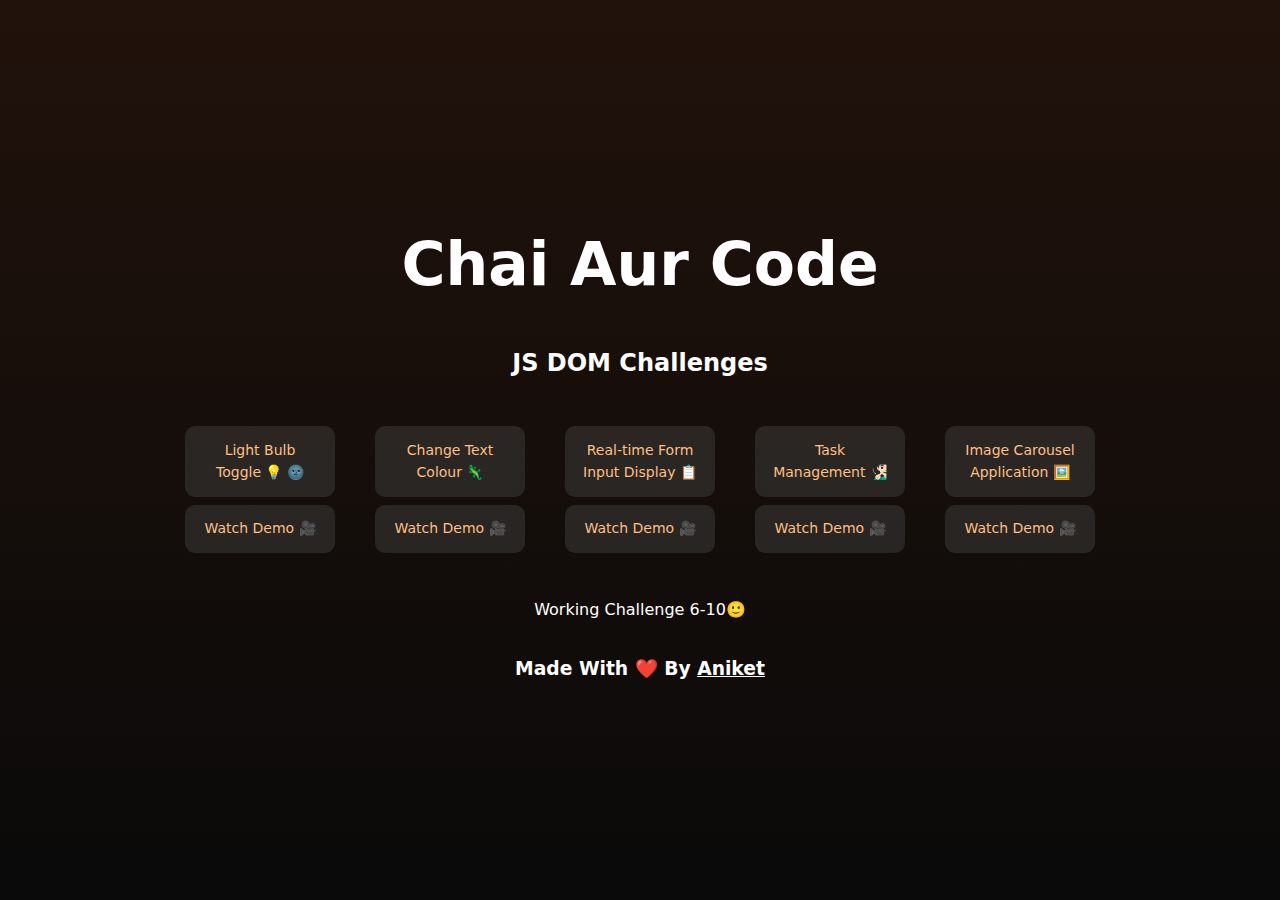
<file: index.html>
<!DOCTYPE html>
<html lang="en">
  <head>
    <meta charset="UTF-8" />
    <meta name="viewport" content="width=device-width, initial-scale=1.0" />
    <title>JS DOM Challenges</title>
    <link rel="stylesheet" href="styles.css" />
  </head>
  <body>
    <main class="main">
      <h1 class="heading">Chai Aur Code</h1>
      <h2>JS DOM Challenges</h2>

      <div class="btns">

        <div class="btn-group">
          <a href="./challenge-1/index.html">Light Bulb Toggle 💡 🌚</a>
          <a
            href="https://vimeo.com/1058105858"
            target="_blank"
            class="demo-link"
            >Watch Demo 🎥</a
          >
        </div>

        <div class="btn-group">
          <a href="./challenge-2/index.html">Change Text Colour 🦎</a>
          <a
            href="https://vimeo.com/1058105879"
            target="_blank"
            class="demo-link"
            >Watch Demo 🎥</a
          >
        </div>

        <div class="btn-group">
          <a href="./challenge-3/index.html">Real-time Form Input Display 📋</a>
          <a
            href="https://vimeo.com/1058105893"
            target="_blank"
            class="demo-link"
            >Watch Demo 🎥</a
          >
        </div>

        <div class="btn-group">
          <a href="./challenge-4/index.html">Task Management 🧏🏻‍♂️</a>
          <a
            href="https://vimeo.com/1058105921"
            target="_blank"
            class="demo-link"
            >Watch Demo 🎥</a
          >
        </div>

        <div class="btn-group">
          <a href="./challenge-5/index.html">Image Carousel Application 🖼️</a>
          <a
            href="https://vimeo.com/1058105933"
            target="_blank"
            class="demo-link"
            >Watch Demo 🎥</a
          >
        </div>
      </div>

      <p>Working Challenge 6-10🙂</p>
      <footer>
        <h3>Made With ❤️ By 
          <a href="https://aniketdey.netlify.app/" target="_blank">Aniket</a>
        </h3>
      </footer>
    </main>
  </body>
</html>
</file>
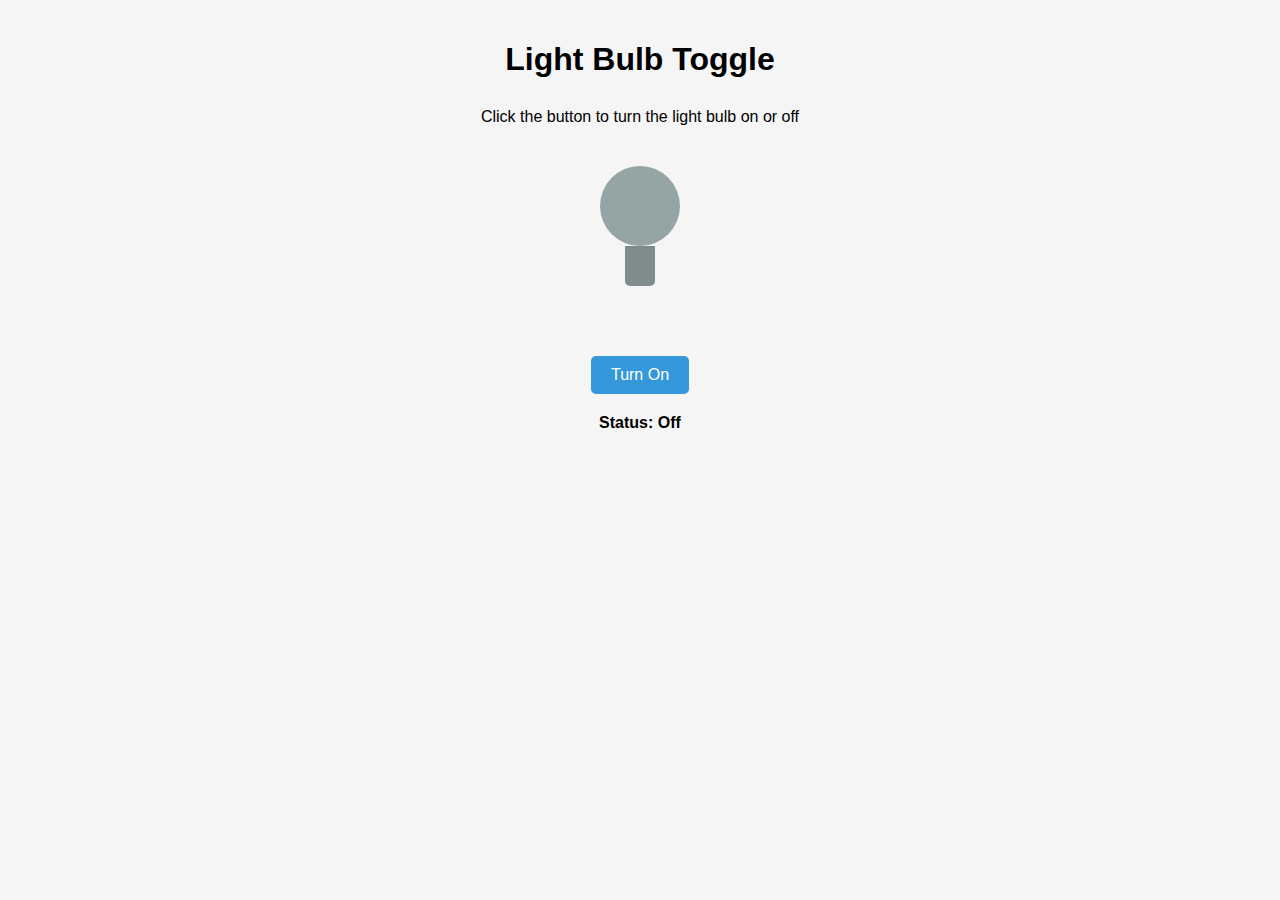
<file: challenge-1/index.html>
<!DOCTYPE html>
<html lang="en">
  <head>
    <meta charset="UTF-8" />
    <meta name="viewport" content="width=device-width, initial-scale=1.0" />
    <title>Light Bulb Toggle</title>
    <link rel="stylesheet" href="styles.css" />
  </head>
  <body id="body" class="">
    <h1>Light Bulb Toggle</h1>
    <p>Click the button to turn the light bulb on or off</p>

    <div class="bulb-container">
      <div id="bulb" class="bulb off"></div>
      <div class="bulb-base"></div>
    </div>

    <button id="toggleButton">Turn On</button>

    <p id="status" class="switch-status">Status: Off</p>

    <script src="app.js"></script>
  </body>
</html>
</file>
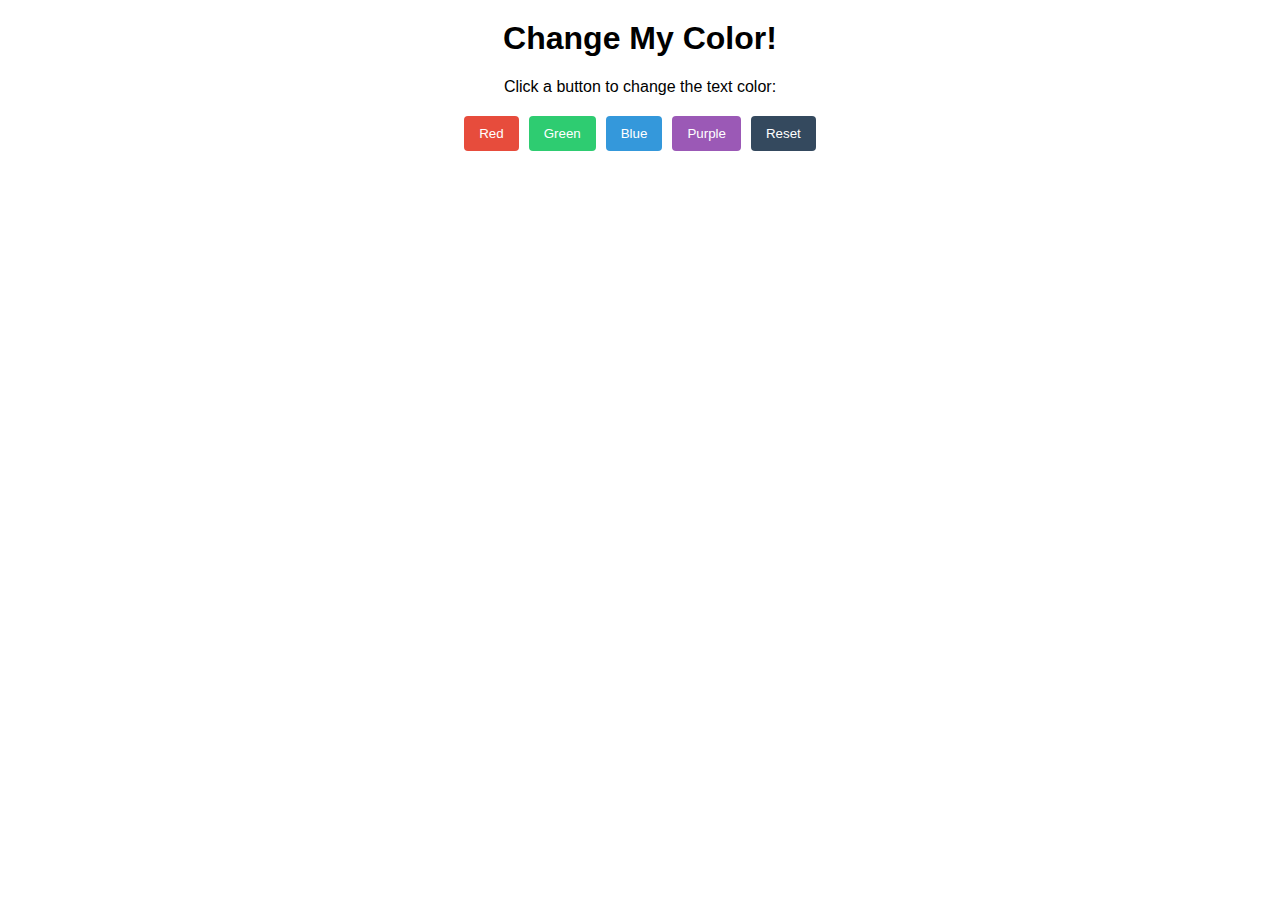
<file: challenge-2/index.html>
<html lang="en">
  <head>
    <meta charset="UTF-8" />
    <meta name="viewport" content="width=device-width, initial-scale=1.0" />
    <title>Change Text Color</title>
    <link rel="stylesheet" href="styles.css" />
  </head>
  <body>
    <h1 id="mainHeading">Change My Color!</h1>
    <p>Click a button to change the text color:</p>

    <div class="color-buttons">
      <button id="redButton">Red</button>
      <button id="greenButton">Green</button>
      <button id="blueButton">Blue</button>
      <button id="purpleButton">Purple</button>
      <button id="resetButton">Reset</button>
    </div>

    <script src="app.js"></script>
  </body>
</html>
</file>
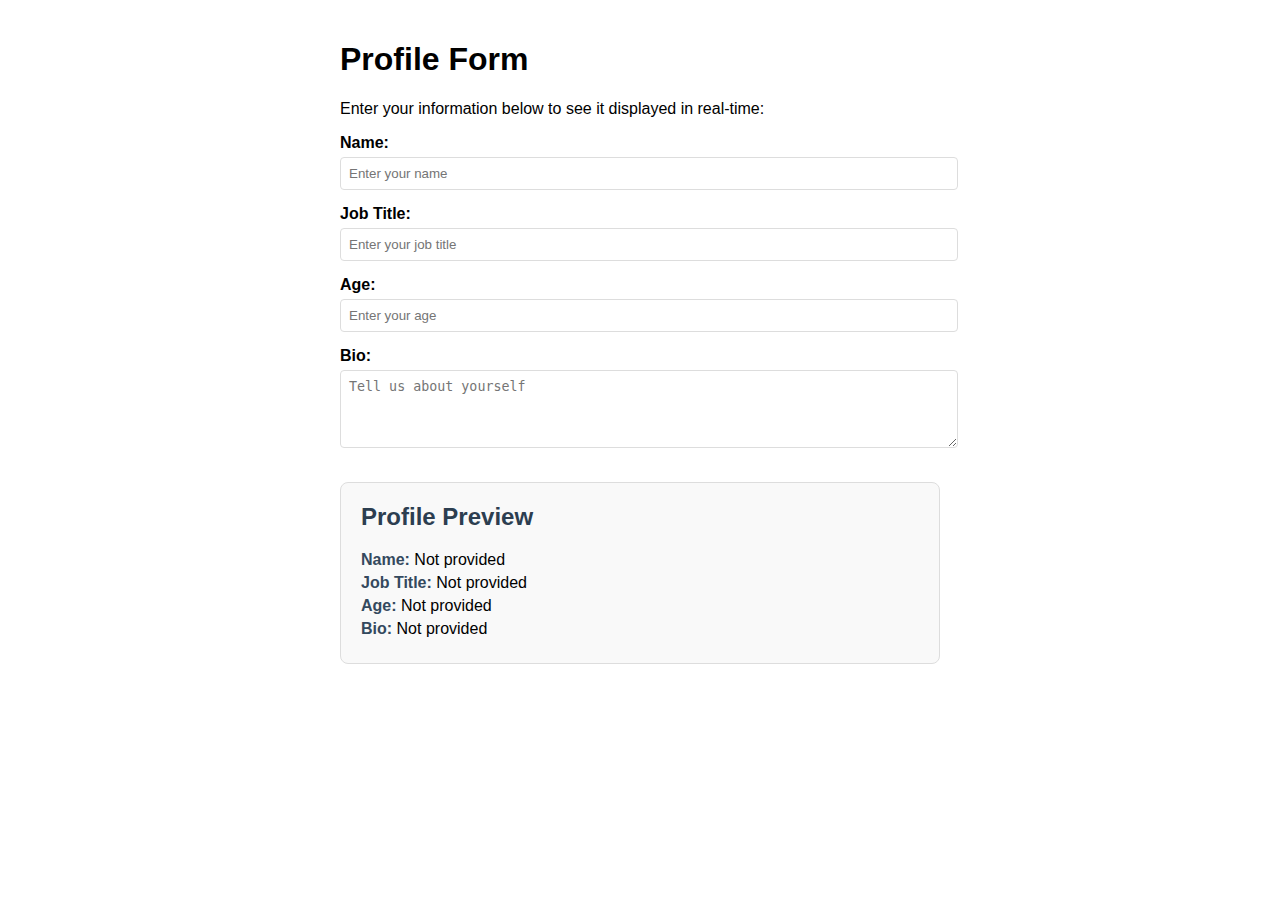
<file: challenge-3/index.html>
<!DOCTYPE html>
<html lang="en">
  <head>
    <meta charset="UTF-8" />
    <meta name="viewport" content="width=device-width, initial-scale=1.0" />
    <title>Real-time Form Input Display</title>
    <link rel="stylesheet" href="styles.css" />
  </head>
  <body>
    <h1>Profile Form</h1>
    <p>Enter your information below to see it displayed in real-time:</p>

    <div class="form-container">
      <div class="form-group">
        <label for="nameInput">Name:</label>
        <input type="text" id="nameInput" placeholder="Enter your name" />
      </div>

      <div class="form-group">
        <label for="jobInput">Job Title:</label>
        <input type="text" id="jobInput" placeholder="Enter your job title" />
      </div>

      <div class="form-group">
        <label for="ageInput">Age:</label>
        <input
          type="number"
          id="ageInput"
          min="18"
          max="120"
          placeholder="Enter your age"
        />
      </div>

      <div class="form-group">
        <label for="bioInput">Bio:</label>
        <textarea
          id="bioInput"
          rows="4"
          placeholder="Tell us about yourself"
        ></textarea>
      </div>
    </div>

    <div class="preview-card">
      <h2>Profile Preview</h2>
      <div class="profile-info">
        <p><strong>Name:</strong> <span id="nameDisplay">Not provided</span></p>
        <p>
          <strong>Job Title:</strong> <span id="jobDisplay">Not provided</span>
        </p>
        <p><strong>Age:</strong> <span id="ageDisplay">Not provided</span></p>
        <p><strong>Bio:</strong> <span id="bioDisplay">Not provided</span></p>
      </div>
    </div>

    <script src="app.js"></script>
  </body>
</html>
</file>
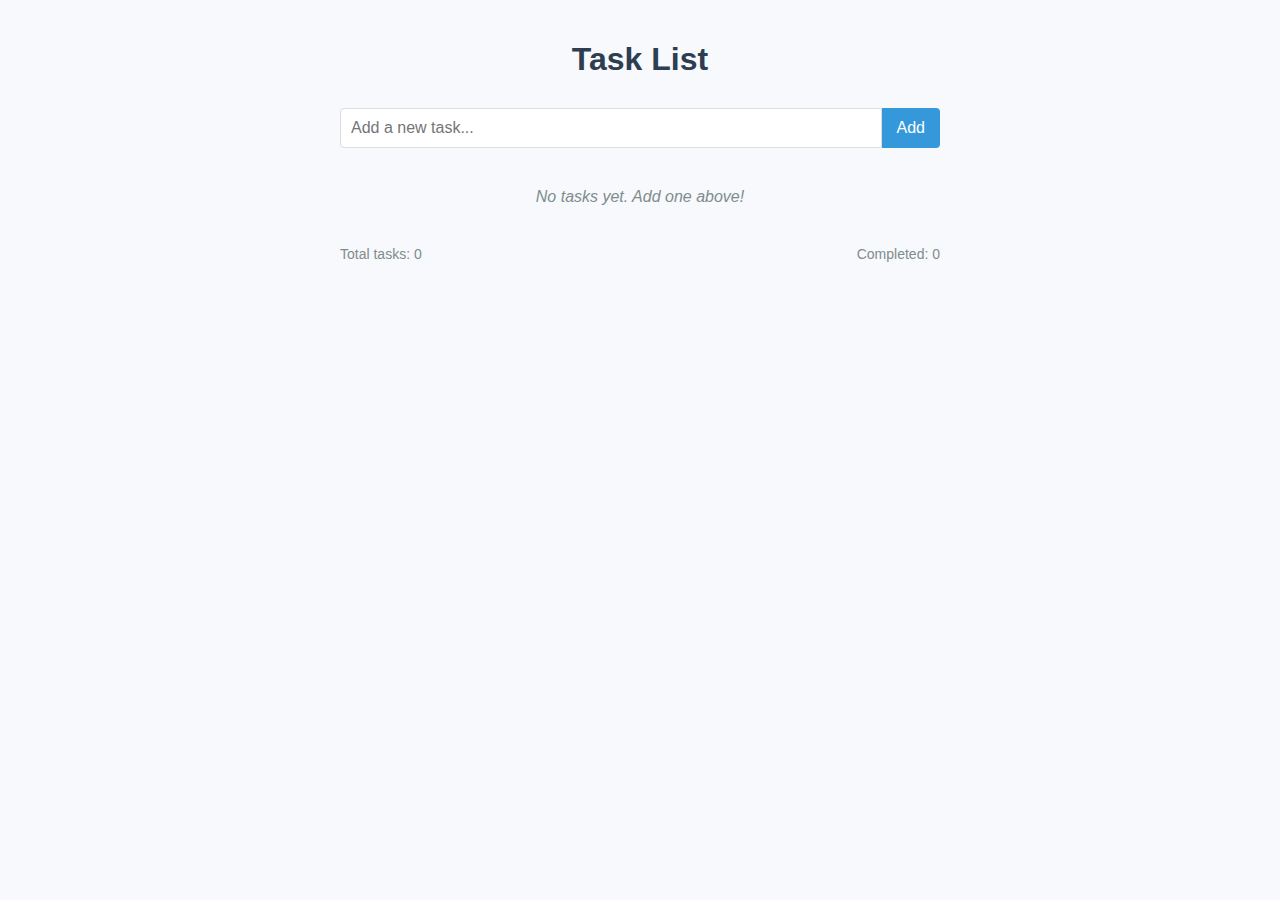
<file: challenge-4/index.html>
<!DOCTYPE html>
<html lang="en">
  <head>
    <meta charset="UTF-8" />
    <meta name="viewport" content="width=device-width, initial-scale=1.0" />
    <title>Task List Application</title>
    <link rel="stylesheet" href="styles.css" />
  </head>
  <body>
    <h1>Task List</h1>

    <div class="task-form">
      <input
        type="text"
        id="taskInput"
        class="task-input"
        placeholder="Add a new task..."
      />
      <button id="addButton" class="add-button">Add</button>
    </div>

    <ul id="taskList" class="task-list">
      <li class="empty-list" id="emptylist">No tasks yet. Add one above!</li>
      
    </ul>

    <div class="task-stats">
      <span id="">
        Total tasks: 
        <span id="totalTasks">
          0
        </span>
      </span>
      
      <span id="">
        Completed: 
        <span id="completedTasks">
          0
        </span>
      </span>
    </div>
  </body>
  <script src="app.js"></script>
</html>
</file>
<file: styles.css>
* {
  margin: 0;
  padding: 0;
  box-sizing: border-box;
}

body {
  font-family: system-ui, -apple-system, BlinkMacSystemFont, 'Segoe UI', Roboto,
    Oxygen, Ubuntu, Cantarell, sans-serif;
  line-height: 1.6;
  color: white;
  background-color: #0a0a0a;
}

.main {
  background: linear-gradient(
    180deg,
    rgba(236, 89, 21, 0.1) 0%,
    transparent 100%
  );
  min-height: 100vh;
  padding: 2rem;
  display: flex;
  flex-direction: column;
  justify-content: center;
  align-items: center;
  gap: 2rem;
}

.heading {
  font-weight: 600;
  font-size: 60px;
}

.btns {
  display: flex;
  flex-wrap: wrap;
  gap: 1rem;
}

.btn-group {
  display: flex;
  flex-direction: column;
  align-items: center;
  gap: 0.5rem;

  margin: 12px;
  border-radius: 12px;
}

.btns a {
  text-decoration: none;
  color: #ffbf86;
  background: rgba(231, 255, 253, 0.1);
  padding: 0.8rem 1rem;
  border-radius: 10px;
  font-size: 14px;
  width: 150px;
  text-align: center;
  transition: background 0.3s ease;
}

.btns a:hover {
  background: rgba(231, 255, 253, 0.2);
}

.demo-link {
  font-size: 12px;
  background: rgba(255, 255, 255, 0.1);
  color: #80c4ff;
  padding: 0.5rem 1rem;
  border-radius: 8px;
}

.demo-link:hover {
  background: rgba(255, 255, 255, 0.2);
}

footer a{
  text-decoration: underline;
  color: rgb(255, 255, 255);
}
</file>
<file: challenge-1/styles.css>
body {
  font-family: Arial, sans-serif;
  max-width: 600px;
  margin: 0 auto;
  padding: 20px;
  text-align: center;
  background-color: #f5f5f5;
  transition: background-color 0.3s ease;
}

.dark-mode {
  background-color: #333;
  color: white;
}

h1 {
  margin-bottom: 30px;
}

.bulb-container {
  margin: 40px auto;
  position: relative;
  width: 100px;
  height: 150px;
}

.bulb {
  width: 80px;
  height: 80px;
  background-color: #f1c40f;
  border-radius: 50%;
  position: absolute;
  top: 0;
  left: 50%;
  transform: translateX(-50%);
  box-shadow: 0 0 50px rgba(241, 196, 15, 0.5);
  transition: all 0.3s ease;
}

.bulb.off {
  background-color: #95a5a6;
  box-shadow: none;
}

.bulb-base {
  width: 30px;
  height: 40px;
  background-color: #7f8c8d;
  position: absolute;
  top: 80px;
  left: 50%;
  transform: translateX(-50%);
  border-radius: 0 0 5px 5px;
}

button {
  padding: 10px 20px;
  background-color: #3498db;
  color: white;
  border: none;
  border-radius: 5px;
  cursor: pointer;
  font-size: 16px;
  transition: background-color 0.3s;
}

button:hover {
  background-color: #2980b9;
}

.switch-status {
  margin-top: 20px;
  font-weight: bold;
}
</file>
<file: challenge-2/styles.css>
body {
  font-family: Arial, sans-serif;
  max-width: 600px;
  margin: 0 auto;
  padding: 20px;
  text-align: center;
}
h1 {
  transition: color 0.3s ease;
}
.color-buttons {
  display: flex;
  justify-content: center;
  gap: 10px;
  margin: 20px 0;
}
button {
  padding: 10px 15px;
  border: none;
  border-radius: 4px;
  cursor: pointer;
  color: white;
}
#redButton {
  background-color: #e74c3c;
}
#greenButton {
  background-color: #2ecc71;
}
#blueButton {
  background-color: #3498db;
}
#purpleButton {
  background-color: #9b59b6;
}
#resetButton {
  background-color: #34495e;
}
</file>
<file: challenge-3/styles.css>
input::-webkit-outer-spin-button,
input::-webkit-inner-spin-button {
  -webkit-appearance: none;
  margin: 0;
}

body {
  font-family: Arial, sans-serif;
  max-width: 600px;
  margin: 0 auto;
  padding: 20px;
}
.form-group {
  margin-bottom: 15px;
}
label {
  display: block;
  margin-bottom: 5px;
  font-weight: bold;
}
input,
textarea,
select {
  width: 100%;
  padding: 8px;
  border: 1px solid #ddd;
  border-radius: 4px;
}
.preview-card {
  margin-top: 30px;
  border: 1px solid #ddd;
  border-radius: 8px;
  padding: 20px;
  background-color: #f9f9f9;
}
h2 {
  margin-top: 0;
  color: #2c3e50;
}
.profile-info p {
  margin: 5px 0;
}
.profile-info strong {
  color: #34495e;
}
</file>
<file: challenge-4/styles.css>
body {
  font-family: 'Segoe UI', Tahoma, Geneva, Verdana, sans-serif;
  max-width: 600px;
  margin: 0 auto;
  padding: 20px;
  background-color: #f7f9fc;
}

h1 {
  color: #2c3e50;
  text-align: center;
  margin-bottom: 30px;
}

.task-form {
  display: flex;
  margin-bottom: 20px;
}

.task-input {
  flex: 1;
  padding: 10px;
  font-size: 16px;
  border: 1px solid #ddd;
  border-radius: 4px 0 0 4px;
}

.add-button {
  padding: 10px 15px;
  background-color: #3498db;
  color: white;
  border: none;
  border-radius: 0 4px 4px 0;
  cursor: pointer;
  font-size: 16px;
}

.add-button:hover {
  background-color: #2980b9;
}

.task-list {
  list-style: none;
  padding: 0;
}

.task-item {
  display: flex;
  align-items: center;
  padding: 12px 15px;
  background-color: white;
  border-radius: 4px;
  margin-bottom: 10px;
  box-shadow: 0 2px 5px rgba(0, 0, 0, 0.1);
  animation: fadeIn 0.3s ease;
}

@keyframes fadeIn {
  from {
    opacity: 0;
    transform: translateY(-10px);
  }
  to {
    opacity: 1;
    transform: translateY(0);
  }
}

.task-text {
  flex: 1;
  margin-left: 10px;
}

.complete-checkbox {
  width: 18px;
  height: 18px;
  cursor: pointer;
}

.task-item.completed .task-text {
  text-decoration: line-through;
  color: #95a5a6;
}

.delete-button {
  background-color: #e74c3c;
  color: white;
  border: none;
  border-radius: 4px;
  padding: 5px 10px;
  cursor: pointer;
  font-size: 14px;
  opacity: 0.8;
  transition: opacity 0.2s;
}

.delete-button:hover {
  opacity: 1;
}

.empty-list {
  text-align: center;
  color: #7f8c8d;
  font-style: italic;
  padding: 20px;
}

.task-stats {
  display: flex;
  justify-content: space-between;
  margin-top: 20px;
  color: #7f8c8d;
  font-size: 14px;
}
</file>
